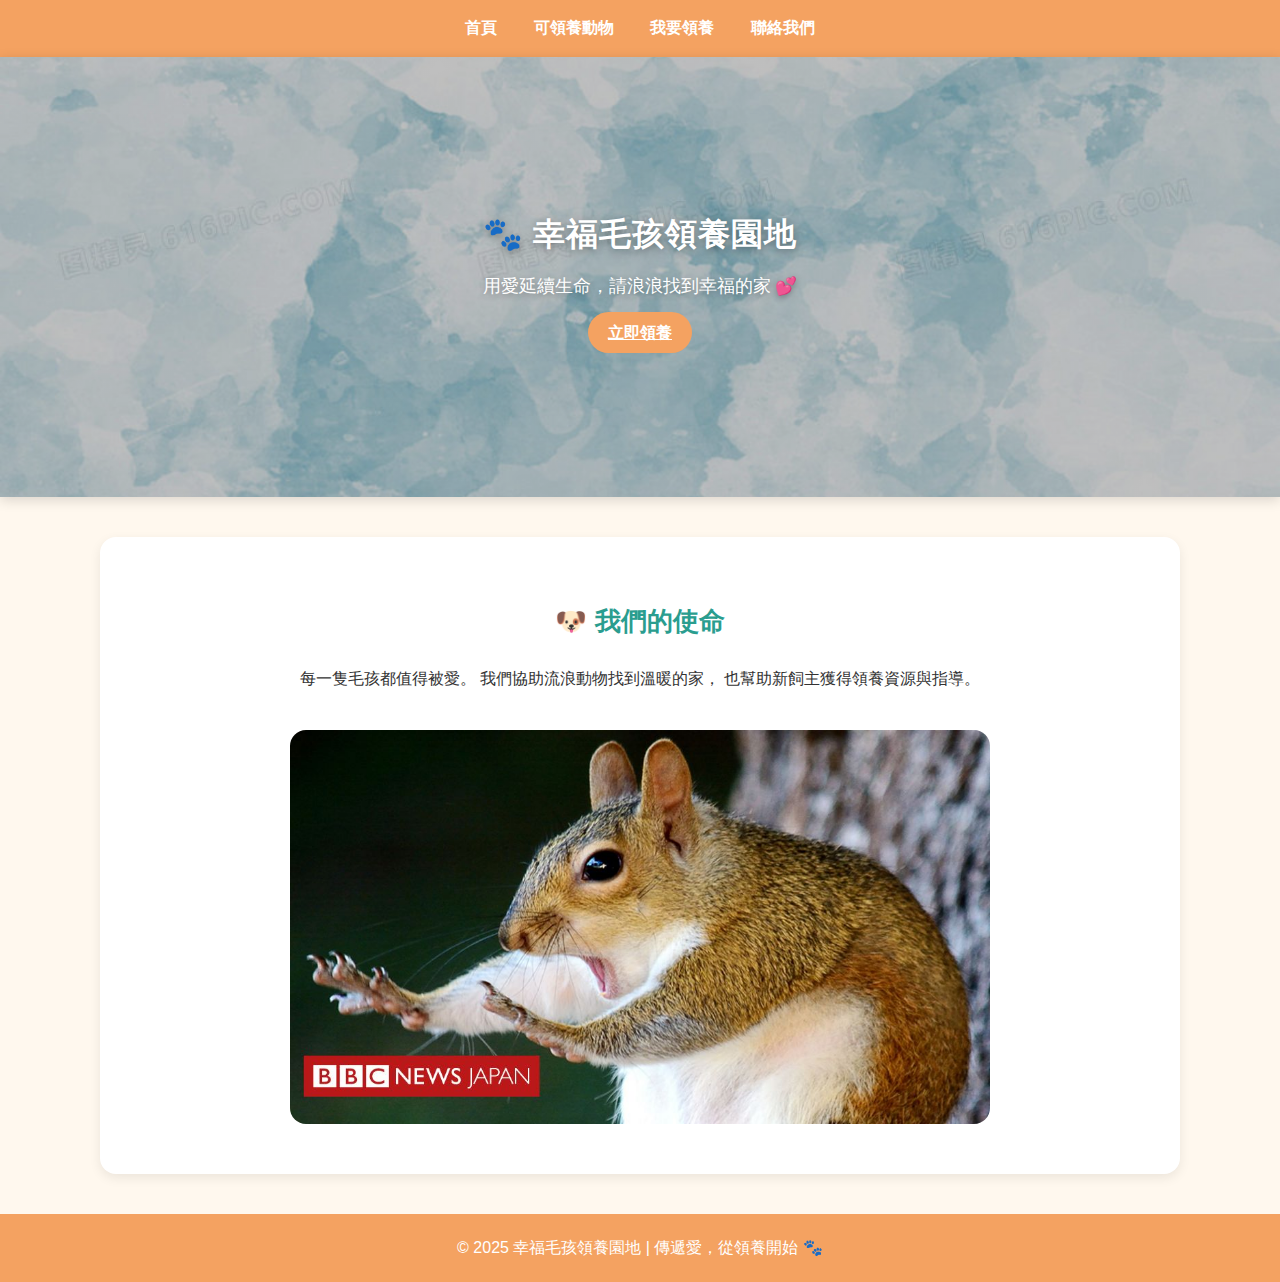
<file: index.html>
<!DOCTYPE html>
<html lang="zh-Hant">
<head>
  <meta charset="UTF-8">
  <title>幸福毛孩領養園地</title>
  <link rel="stylesheet" href="style.css">
</head>
<body>
  <nav class="nav">
    <a href="index.html" class="nav__link">首頁</a>
    <a href="animals.html" class="nav__link">可領養動物</a>
    <a href="adopt.html" class="nav__link">我要領養</a>
    <a href="contact.html" class="nav__link">聯絡我們</a>
  </nav>

  <div class="hero">
    <div class="hero__content">
      <h1>🐾 幸福毛孩領養園地</h1>
      <p>用愛延續生命，請浪浪找到幸福的家 💕</p>
      <a href="adopt.html" class="btn">立即領養</a>
    </div>
  </div>

  <div class="container" style="text-align:center;">
    <h2>🐶 我們的使命</h2>
    <p>每一隻毛孩都值得被愛。  
      我們協助流浪動物找到溫暖的家，  
      也幫助新飼主獲得領養資源與指導。</p>
    <img src="images/01.jpg" alt="毛孩形象圖" style="width:70%;border-radius:16px;margin-top:20px;">
  </div>

  <footer>
    © 2025 幸福毛孩領養園地 | 傳遞愛，從領養開始 🐾
  </footer>
</body>
</html>
</file>
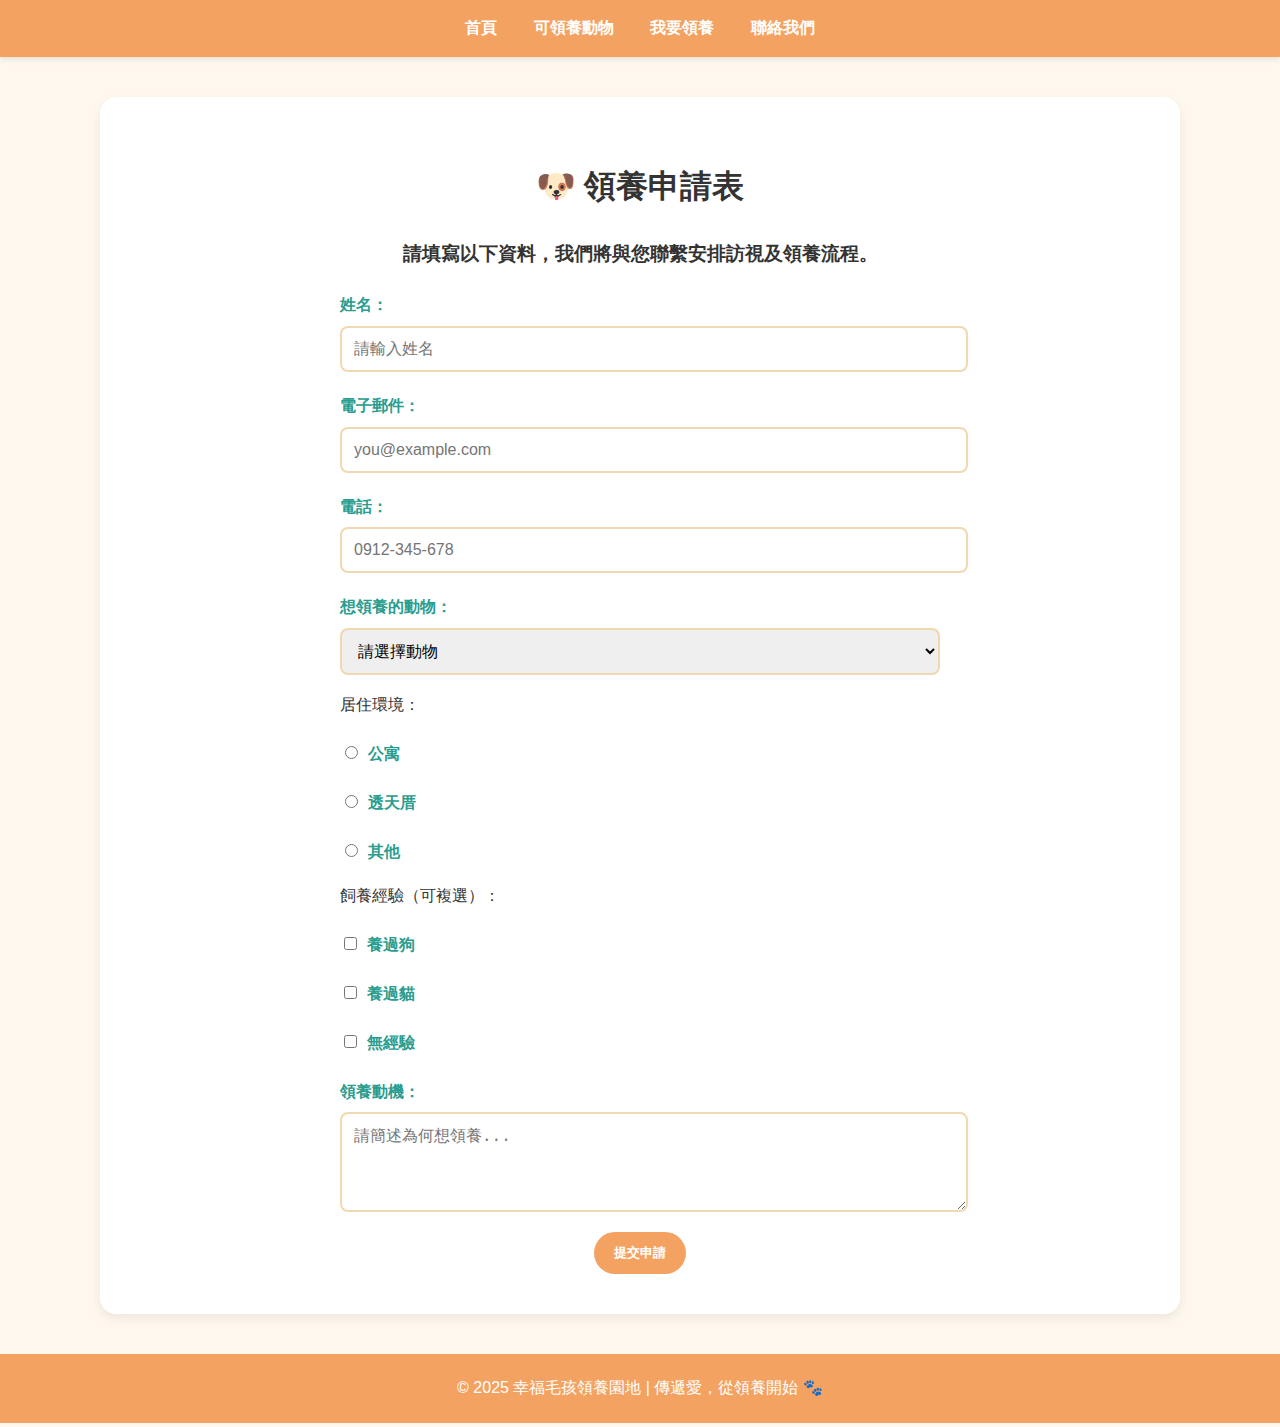
<file: adopt.html>
<!DOCTYPE html>
<html lang="zh-Hant">
<head>
  <meta charset="UTF-8">
  <title>領養申請表</title>
  <link rel="stylesheet" href="style.css">
</head>
<body>
  <nav class="nav">
    <a href="index.html" class="nav__link">首頁</a>
    <a href="animals.html" class="nav__link">可領養動物</a>
    <a href="adopt.html" class="nav__link">我要領養</a>
    <a href="contact.html" class="nav__link">聯絡我們</a>
  </nav>

  <div class="container">
    <h1>🐶 領養申請表</h1>
    <h3>請填寫以下資料，我們將與您聯繫安排訪視及領養流程。</h3>

    <form action="thankyou.html" method="get">
      <label for="name">姓名：</label>
      <input type="text" id="name" name="name" placeholder="請輸入姓名" required>

      <label for="email">電子郵件：</label>
      <input type="email" id="email" name="email" placeholder="you@example.com" required>

      <label for="phone">電話：</label>
      <input type="tel" id="phone" name="phone" placeholder="0912-345-678" required>

                  <label for="animal">想領養的動物：</label>
            <select id="animal" name="animal" required>
                <option value="">請選擇動物</option>
                <optgroup label="🐶 狗狗">
                    <option value="柴犬小福">柴犬小福</option>
                    <option value="拉布拉多多多">拉布拉多多多</option>
                </optgroup>
                <optgroup label="🐱 貓咪">
                    <option value="美短拉拉">美短拉拉</option>
                    <option value="虎斑大斑">虎斑大斑</option>
                </optgroup>
                <optgroup label="🐹 其他小動物">
                    <option value="天竺鼠小米">天竺鼠小米</option>
                    <option value="鸚鵡阿飛">鸚鵡阿飛</option>
                </optgroup>
            </select>

      <p>居住環境：</p>
      <label><input type="radio" name="house" value="apartment"> 公寓</label>
      <label><input type="radio" name="house" value="house"> 透天厝</label>
      <label><input type="radio" name="house" value="other"> 其他</label>

      <p>飼養經驗（可複選）：</p>
      <label><input type="checkbox" name="experience" value="dog"> 養過狗</label>
      <label><input type="checkbox" name="experience" value="cat"> 養過貓</label>
      <label><input type="checkbox" name="experience" value="none"> 無經驗</label>

      <label for="reason">領養動機：</label>
      <textarea id="reason" name="reason" rows="4" placeholder="請簡述為何想領養..."></textarea>

      <div class="btn-group">
        <button class="btn" type="submit">提交申請</button>
      </div>
    </form>
  </div>

  <footer>
    © 2025 幸福毛孩領養園地 | 傳遞愛，從領養開始 🐾
  </footer>
</body>
</html>
</file>
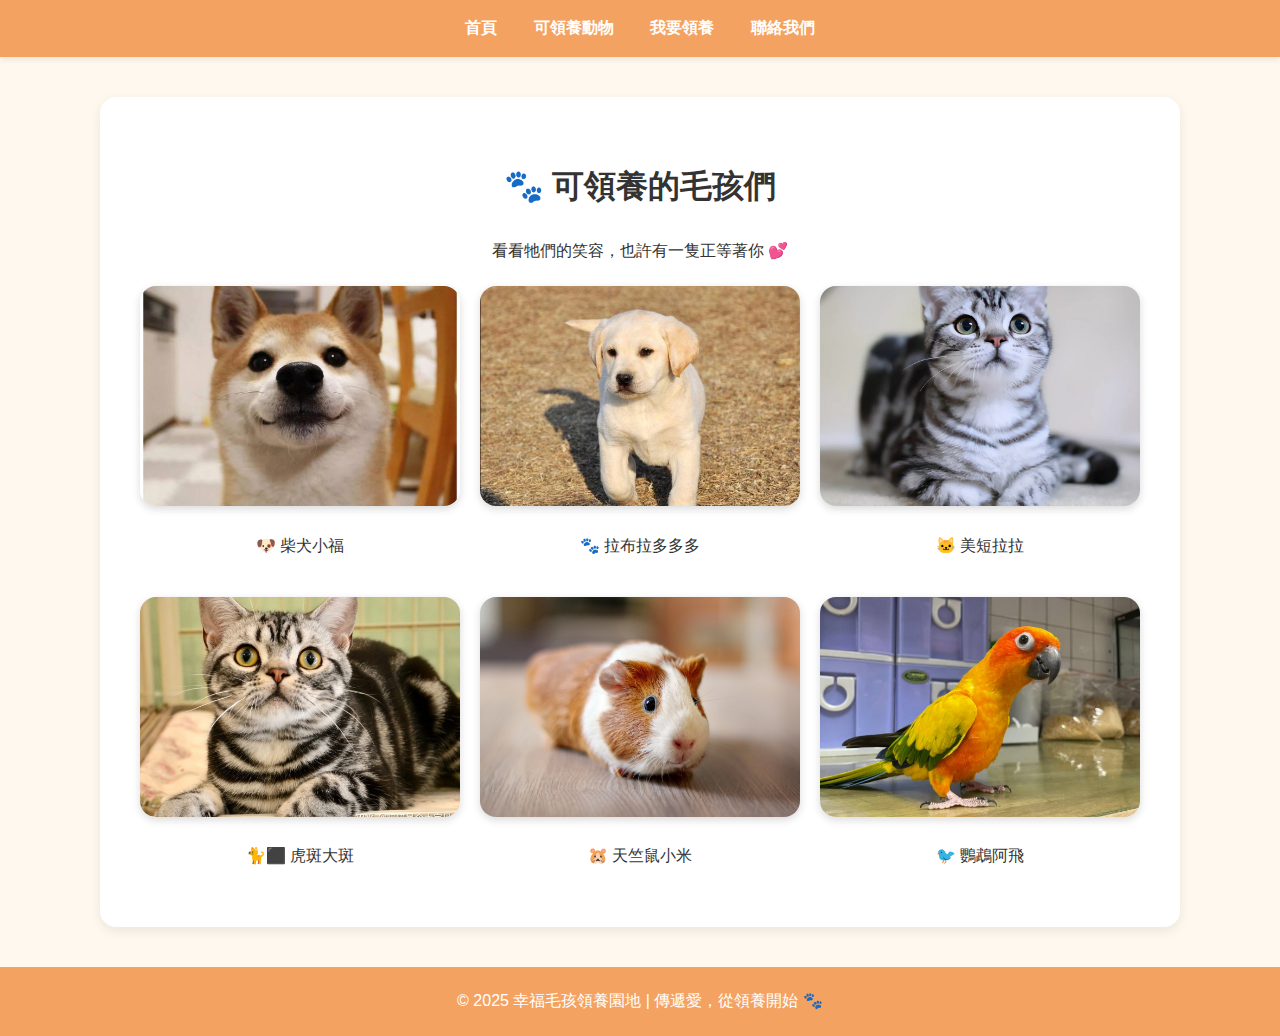
<file: animals.html>
<!DOCTYPE html>
<html lang="zh-Hant">

<head>
    <meta charset="UTF-8">
    <title>可領養動物</title>
    <link rel="stylesheet" href="style.css">
</head>

<body>
    <nav class="nav">
        <a href="index.html" class="nav__link">首頁</a>
        <a href="animals.html" class="nav__link">可領養動物</a>
        <a href="adopt.html" class="nav__link">我要領養</a>
        <a href="contact.html" class="nav__link">聯絡我們</a>
    </nav>

    <div class="container">
        <h1>🐾 可領養的毛孩們</h1>
        <p style="text-align:center;">看看牠們的笑容，也許有一隻正等著你 💕</p>

        <div class="gallery">
            <!-- 柴犬小福 -->
            <div class="animal-card">
                <img src="images/03.jpg" alt="柴犬小福" class="animal-img"
                    onclick="document.getElementById('info1').showModal()">
                <p>🐶 柴犬小福</p>
            </div>

            <dialog id="info1" class="animal-dialog">
                <h2>🐶 柴犬小福</h2>
                <img src="images/03.jpg" alt="柴犬小福" class="dialog-img">
                <p>年齡：約 2 歲<br>個性：活潑、喜歡曬太陽 ☀️<br>健康狀況：已結紮，定期施打疫苗</p>
                <button class="btn" onclick="this.closest('dialog').close()">關閉</button>
            </dialog>

            <!-- 拉布拉多多多 -->
            <div class="animal-card">
                <img src="images/04.jpg" alt="拉布拉多多多" class="animal-img"
                    onclick="document.getElementById('info2').showModal()">
                <p>🐾 拉布拉多多多</p>
            </div>

            <dialog id="info2" class="animal-dialog">
                <h2>🐾 拉布拉多多多</h2>
                <img src="images/04.jpg" alt="拉布拉多多多" class="dialog-img">
                <p>年齡：約 3 歲<br>個性：忠誠、有點害羞 🐕🦺<br>健康狀況：已接種疫苗</p>
                <button class="btn" onclick="this.closest('dialog').close()">關閉</button>
            </dialog>

            <!-- 美短拉拉 -->
            <div class="animal-card">
                <img src="images/05.jpeg" alt="美短拉拉" class="animal-img"
                    onclick="document.getElementById('info3').showModal()">
                <p>🐱 美短拉拉</p>
            </div>

            <dialog id="info3" class="animal-dialog">
                <h2>🐱 美短拉拉</h2>
                <img src="images/05.jpeg" alt="美短拉拉" class="dialog-img">
                <p>年齡：約 1 歲<br>個性：親人、喜歡貓條 🐱💕<br>健康狀況：已接種疫苗</p>
                <button class="btn" onclick="this.closest('dialog').close()">關閉</button>
            </dialog>

            <!-- 虎斑大斑 -->
            <div class="animal-card">
                <img src="images/06.jpg" alt="虎斑大斑" class="animal-img"
                    onclick="document.getElementById('info4').showModal()">
                <p>🐈⬛ 虎斑大斑</p>
            </div>

            <dialog id="info4" class="animal-dialog">
                <h2>🐈⬛ 虎斑大斑</h2>
                <img src="images/06.jpg" alt="虎斑大斑" class="dialog-img">
                <p>年齡：約 1 歲<br>個性：親人、喜歡被拍屁屁 🐈⬛💕<br>健康狀況：已接種疫苗</p>
                <button class="btn" onclick="this.closest('dialog').close()">關閉</button>
            </dialog>

            <!-- 天竺鼠小米 -->
            <div class="animal-card">
                <img src="images/07.jpg" alt="天竺鼠小米" class="animal-img"
                    onclick="document.getElementById('info5').showModal()">
                <p>🐹 天竺鼠小米</p>
            </div>

            <dialog id="info5" class="animal-dialog">
                <h2>🐹 天竺鼠小米</h2>
                <img src="images/07.jpg" alt="天竺鼠小米" class="dialog-img">
                <p>年齡：約 1 歲<br>個性：害羞、喜歡葵瓜子 🐹🌰<br>健康狀況：已驅蟲</p>
                <button class="btn" onclick="this.closest('dialog').close()">關閉</button>
            </dialog>

            <!-- 鸚鵡阿飛 -->
            <div class="animal-card">
                <img src="images/08.jpg" alt="鸚鵡阿飛" class="animal-img"
                    onclick="document.getElementById('info6').showModal()">
                <p>🐦 鸚鵡阿飛</p>
            </div>

            <dialog id="info6" class="animal-dialog">
                <h2>🐦 鸚鵡阿飛</h2>
                <img src="images/08.jpg" alt="鸚鵡阿飛" class="dialog-img">
                <p>年齡：約 3 歲<br>個性：愛講話 🐦<br>健康狀況：良好</p>
                <button class="btn" onclick="this.closest('dialog').close()">關閉</button>
            </dialog>
        </div>
    </div>

    <footer>
        © 2025 幸福毛孩領養園地 | 傳遞愛，從領養開始 🐾
    </footer>
</body>

</html>
</file>
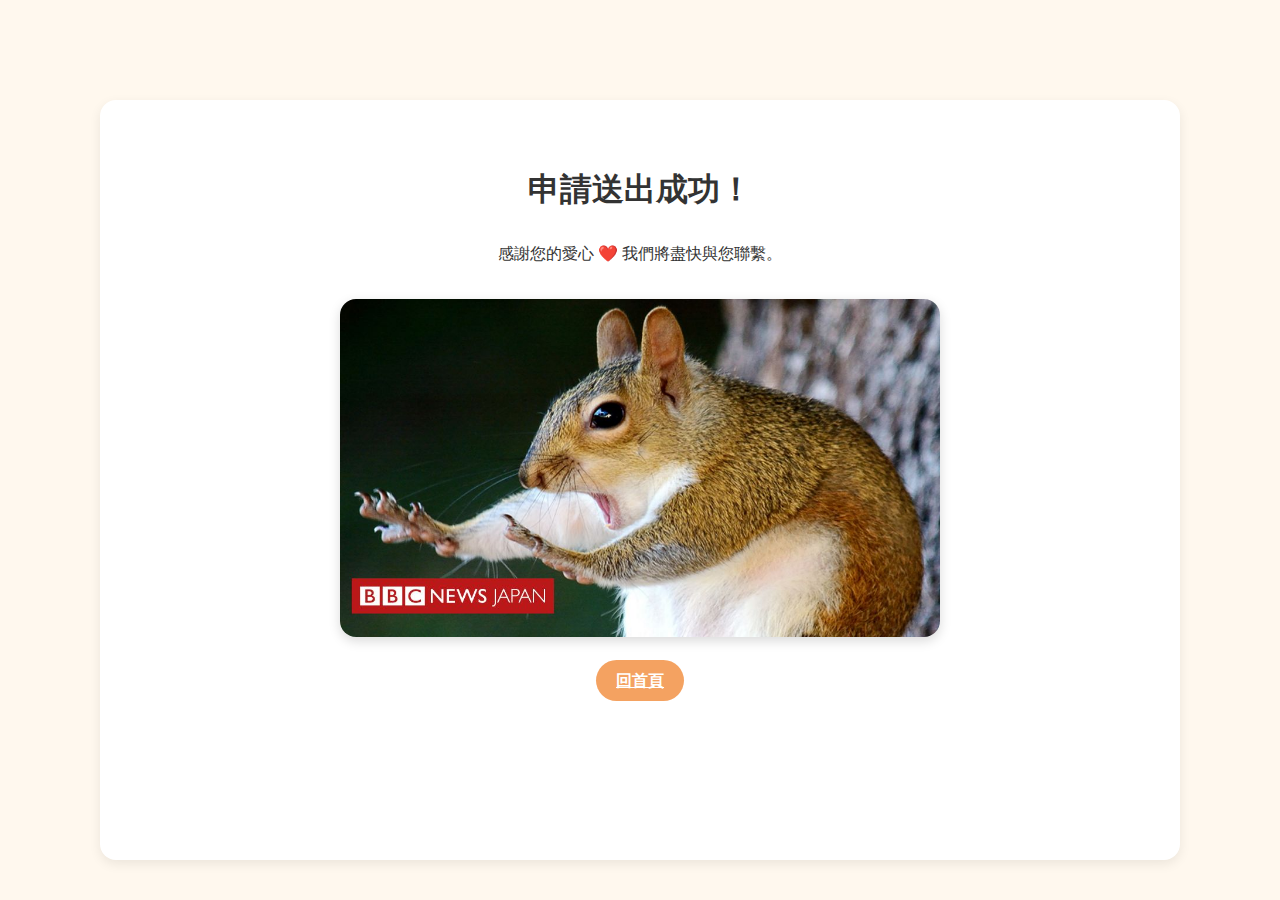
<file: thankyou.html>
<!DOCTYPE html>
<html lang="zh-Hant">
<head>
  <meta charset="UTF-8">
  <title>申請完成</title>
  <link rel="stylesheet" href="style.css">
</head>
<body>
  <div class="container" style="text-align:center;margin-top:100px;">
    <h1>申請送出成功！</h1>
    <p>感謝您的愛心 ❤️ 我們將盡快與您聯繫。</p>
    <img src="images/01.jpg" alt="成功送出示意圖" class="success-img">
    <a href="index.html" class="btn">回首頁</a>
  </div>
</body>
</html>
</file>
<file: style.css>
/* === 全站顏色設定 === */
:root {
  --main-color: #f4a261;      /* 橘色 */
  --main-dark: #e76f51;       /* 深橘紅 */
  --accent-color: #2a9d8f;    /* 粉綠 */
  --bg-light: #fff8ee;        /* 米白背景 */
  --text-color: #333;
}

/* === Flex 版型讓 footer 永遠在底部 === */
html, body {
  height: 100%;
  margin: 0;
  display: flex;
  flex-direction: column;
}

/* === 全域設定 === */
body {
  font-family: "Noto Sans TC", "Comic Neue", sans-serif;
  background-color: var(--bg-light);
  color: var(--text-color);
  line-height: 1.8;
}

/* === 導覽列 === */
.nav {
  background-color: var(--main-color);
  text-align: center;
  padding: 14px 0;
  box-shadow: 0 2px 6px rgba(0,0,0,0.1);
}
.nav__link {
  color: #fff;
  text-decoration: none;
  margin: 0 16px;
  font-weight: 600;
  transition: color 0.3s ease;
}
.nav__link:hover {
  color: var(--accent-color);
}

/* === Hero 區塊 === */
.hero {
  text-align: center;
  background: linear-gradient(135deg, #f4a261, #e76f51);
  color: #fff;
  padding: 60px 20px;
  border-radius: 16px;
  box-shadow: 0 3px 12px rgba(0,0,0,0.15);
  flex: 1; /* 撐開主體空間 */
}
.hero h1 {
  color: #fff;
  font-size: 2.2rem;
  letter-spacing: 1px;
}
.hero p {
  font-size: 1.1rem;
  margin: 12px 0 20px;
}

/* === 主容器 === */
.container {
  width: 85%;
  max-width: 1000px;
  margin: 40px auto;
  background-color: #fff;
  padding: 40px;
  border-radius: 16px;
  box-shadow: 0 4px 12px rgba(0,0,0,0.08);
  flex: 1; /* 撐開主體空間 */
}

.container h3 {
    text-align: center;
    margin-bottom: 20px;
    color: var(--text-color);
}

/* === 標題 === */
h1, h2 {
  text-align: center;
}
h2 {
  color: var(--accent-color);
  font-size: 1.6rem;
}

/* === 按鈕 === */
.btn {
  background-color: var(--main-color);
  color: #fff;
  padding: 12px 20px;
  border: none;
  border-radius: 50px;
  cursor: pointer;
  transition: all 0.3s ease;
  font-weight: 600;
}
.btn:hover {
  background-color: var(--main-dark);
  transform: translateY(-3px);
  box-shadow: 0 4px 8px rgba(0,0,0,0.2);
}

.btn-group {
  text-align: center;
  margin-top: 10px;
}

/* === 表單 === */
form {
  width: 100%;
  max-width: 600px;
  margin: 0 auto;
}
label {
  font-weight: bold;
  display: block;
  margin-top: 20px;
  color: var(--accent-color);
}
input, select, textarea {
  width: 100%;
  padding: 12px;
  margin-top: 6px;
  border: 2px solid #f0d8b0;
  border-radius: 8px;
  transition: border-color 0.3s ease;
  font-size: 1rem;
}
input:focus, select:focus, textarea:focus {
  border-color: var(--main-color);
  outline: none;
}
input[type="radio"], input[type="checkbox"] {
  width: auto;
  margin-right: 6px;
}

/* === 圖片牆 === */
.gallery {
  display: grid;
  grid-template-columns: repeat(auto-fill, minmax(240px, 1fr));
  gap: 20px;
  margin-top: 20px;
}
.gallery img {
  width: 100%;
  height: 220px;
  object-fit: cover;
  border-radius: 16px;
  box-shadow: 0 3px 8px rgba(0,0,0,0.15);
  transition: transform 0.3s ease, box-shadow 0.3s ease;
}
.gallery img:hover {
  transform: scale(1.05);
  box-shadow: 0 6px 16px rgba(0,0,0,0.25);
}

/* === Footer === */
footer {
  text-align: center;
  padding: 20px;
  background-color: var(--main-color);
  color: #fff;
  border-top-left-radius: 0px;
  border-top-right-radius: 0px;
  font-weight: 500;
}
/* Hero：整張圖當背景 */
.hero {
  position: relative;
  min-height: 320px;                  /* 視覺高度 */
  padding: 60px 20px;                 /* 內距避免文字貼邊 */
  border-radius: 0px;
  box-shadow: 0 3px 12px rgba(0,0,0,0.15);
  background-image: 
    linear-gradient(                  /* 上方淡淡的漸層做遮罩，讓字清楚 */
      rgba(0,0,0,0.25), 
      rgba(0,0,0,0.25)
    ),
    url("images/02.jpg");                  /* ← 換成你的圖片檔名 */
  background-size: cover;             /* 充滿區塊、不變形 */
  background-position: center;        /* 居中對齊 */
  color: #fff;                        /* 讓文字變白 */
  display: flex;                      /* 置中內容 */
  align-items: center;                /* 垂直置中 */
  justify-content: center;            /* 水平置中 */
  text-align: center;                 /* 文字置中 */
}

/* 文字容器（可加一點陰影提升可讀性） */
.hero__content h1 { 
  margin: 0 0 8px;
  font-size: 2rem;
  text-shadow: 0 2px 8px rgba(0,0,0,0.35);
}
.hero__content p {
  margin: 0 0 16px;
  text-shadow: 0 2px 6px rgba(0,0,0,0.3);
}
.animal-card {
  text-align: center;
}
.animal-img {
  width: 100%;
  height: 220px;
  object-fit: cover;
  border-radius: 12px;
  cursor: pointer;
  transition: transform 0.2s;
}
.animal-img:hover {
  transform: scale(1.05);
}

/* 彈出視窗樣式 */
.animal-dialog {
  border: none;
  border-radius: 16px;
  padding: 20px;
  max-width: 400px;
  text-align: center;
  background: rgba(255, 255, 255, 0.95);
  box-shadow: 0 8px 24px rgba(0,0,0,0.2);
  backdrop-filter: blur(5px);
}
.dialog-img {
  width: 80%;
  border-radius: 12px;
  margin-bottom: 10px;
}

/* 背景半透明遮罩 */
::backdrop {
  background: rgba(0,0,0,0.4);
}
/* 成功頁圖片樣式 */
.success-img {
  width: 100%;
  max-width: 600px;
  border-radius: 16px;
  margin: 30px auto;
  display: block;
  box-shadow: 0 4px 12px rgba(0, 0, 0, 0.15);
  object-fit: cover;
}
</file>
